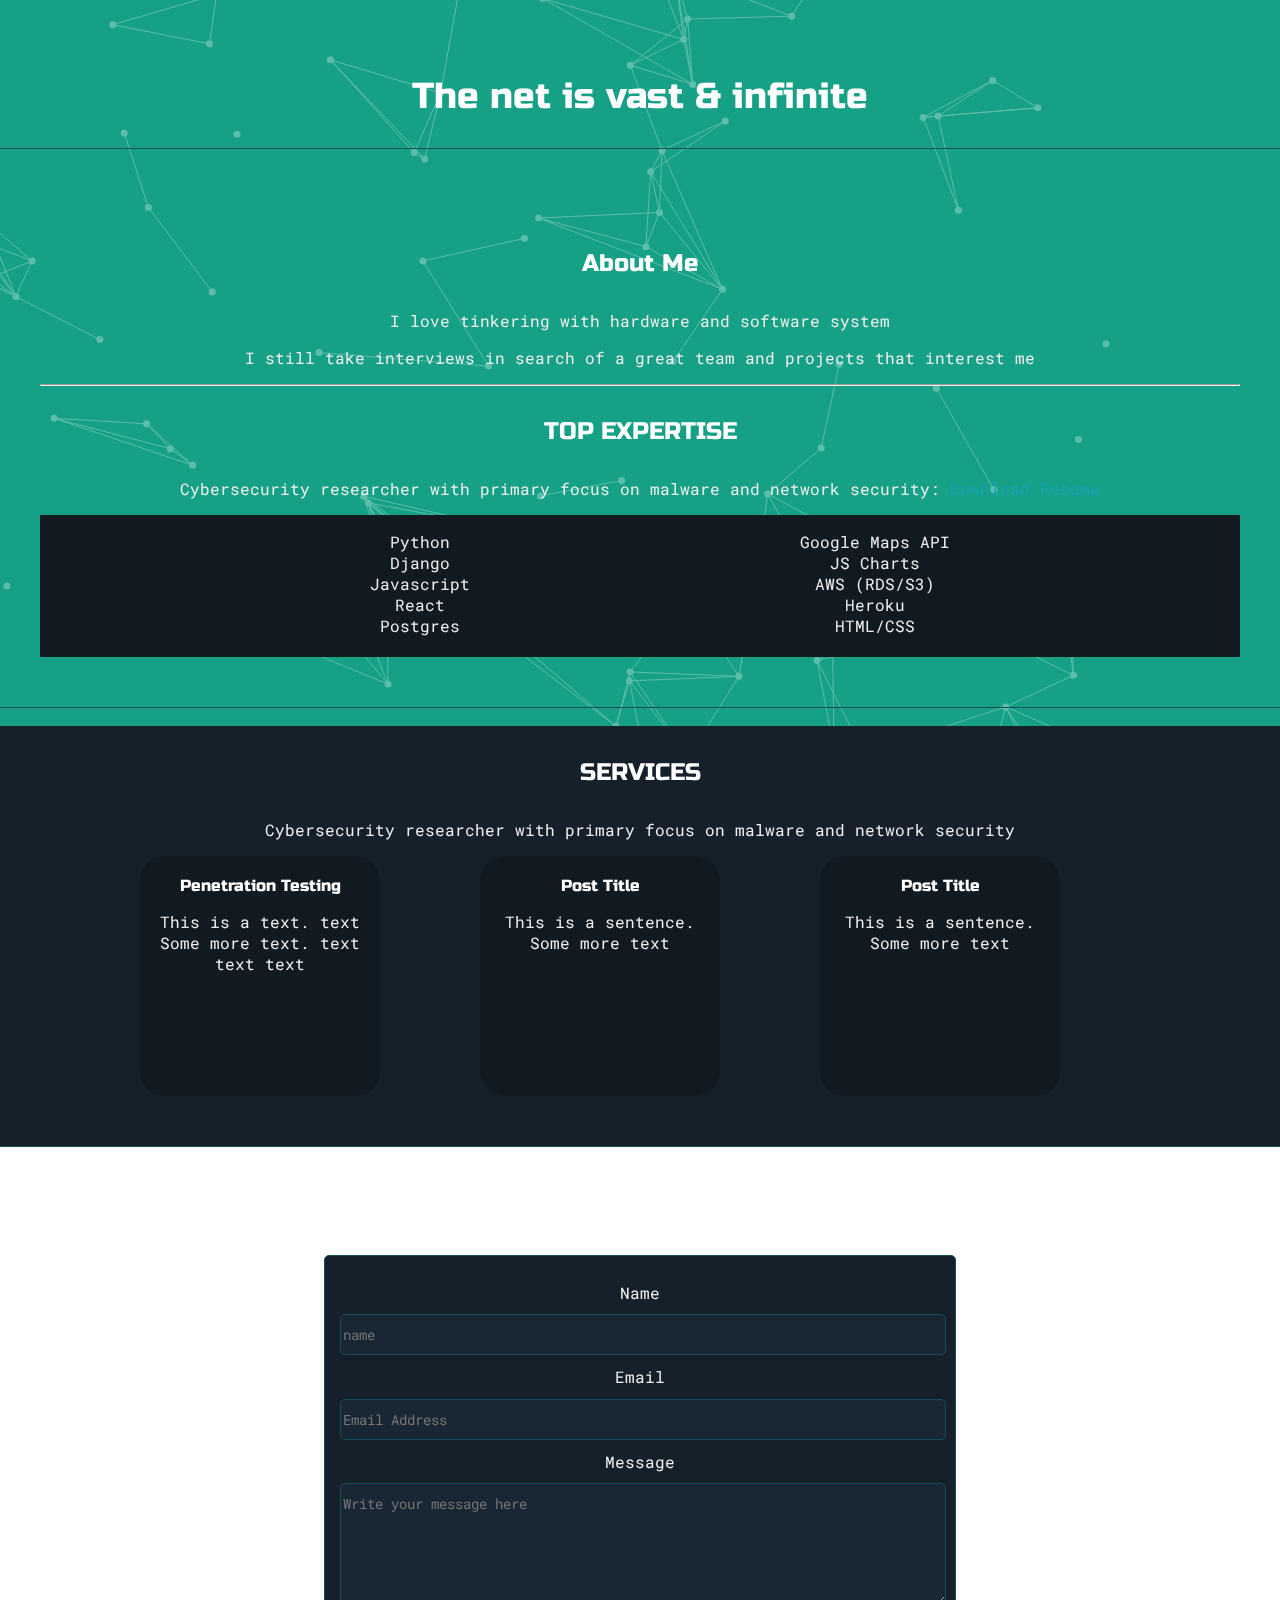
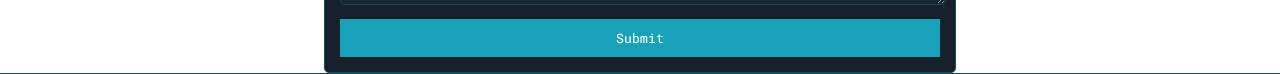
<file: index.html>
<!DOCTYPE html>
<html lang="en">
  <head>
    <meta charset="UTF-8" />
    <meta http-equiv="X-UA-Compatible" content="IE=edge" />
    <meta name="viewport" content="width=device-width, initial-scale=1.0" />
    <title>Constant</title>
    <link rel="stylesheet" type="text/css" href="main.css" />
    <!-- <link rel="stylesheet" type="text/css" href="particle.css" /> -->

    <link
      href="https://fonts.googleapis.com/css2?family=Russo+One&display=swap"
      rel="stylesheet"
    />
    <link
      href="https://fonts.googleapis.com/css2?family=Roboto+Mono:wght@500&family=Russo+One&display=swap"
      rel="stylesheet"
    />
  </head>
  <body>
    <!-- <div class="lines">
      <div class="line"></div>
      <div class="line"></div>
      <div class="line"></div>
    </div> -->

    <div id="particles">
      <div id="webcoderskull">
        <section class="s2">
          <div class="main-container">
            <div class="header-wrapper">
              <div class="stars"></div>
              <div class="twinkling"></div>
              <div class="clouds"></div>

              <div class="header">
                <h2>The net is vast & infinite</h2>
              </div>
            </div>
            <div class="scroll-down"></div>
          </div>
        </section>
        <div>
          <br />
        </div>
        <section class="s2">
          <div class="main-container">
            <div class="about-wrapper">
              <div class="about-me">
                <h4>About Me</h4>
                <p>I love tinkering with hardware and software system</p>

                <p>
                  I still take interviews in search of a great team and projects
                  that interest me
                </p>

                <hr />

                <h4>TOP EXPERTISE</h4>

                <p>
                  Cybersecurity researcher with primary focus on malware and
                  network security:
                  <a target="_blank" href="resume.pdf">Download Resume</a>
                </p>

                <div id="skills">
                  <ul>
                    <li>Python</li>
                    <li>Django</li>
                    <li>Javascript</li>
                    <li>React</li>
                    <li>Postgres</li>
                  </ul>

                  <ul>
                    <li>Google Maps API</li>
                    <li>JS Charts</li>
                    <li>AWS (RDS/S3)</li>
                    <li>Heroku</li>
                    <li>HTML/CSS</li>
                  </ul>
                </div>
              </div>
            </div>
          </div>
        </section>
        <div>
          <br />
        </div>
        <section class="s1">
          <div class="main-container">
            <div class="services-wrapper">
              <div class="services">
                <h4>SERVICES</h4>
                <p>
                  Cybersecurity researcher with primary focus on malware and
                  network security
                </p>
                <div class="service-wrapper">
                  <div>
                    <div class="service">
                      <div class="service-preview">
                        <h6 class="service-title">Penetration Testing</h6>
                        <p class="service-intro">
                          This is a text. text Some more text. text text text
                        </p>
                      </div>
                    </div>
                  </div>

                  <div>
                    <div class="service">
                      <div class="service-preview">
                        <h6 class="service-title">Post Title</h6>
                        <p class="service-intro">
                          This is a sentence. Some more text
                        </p>
                      </div>
                    </div>
                  </div>

                  <div>
                    <div class="service">
                      <div class="service-preview">
                        <h6 class="service-title">Post Title</h6>
                        <p class="service-intro">
                          This is a sentence. Some more text
                        </p>
                      </div>
                    </div>
                  </div>
                </div>
              </div>
            </div>
          </div>
        </section>
        <div>
          <br />
        </div>
        <section class="s2">
          <div class="main-container">
            <h3 style="text-align: center">Contact Me</h3>

            <form id="contact-form" action="" method="POST">
              <label>Name</label>
              <input
                class="input-field"
                type="text"
                name="name"
                placeholder="name"
                required
              />

              <label>Email</label>
              <input
                class="input-field"
                type="text"
                name="email"
                placeholder="Email Address"
                required
              />

              <label>Message</label>
              <textarea
                class="input-field"
                name="message"
                placeholder="Write your message here"
                required
              ></textarea>

              <input
                id="submit-btn"
                type="submit"
                onclick="this.disabled=true;this.value='Sending, please wait...';this.form.submit();"
              />
            </form>
          </div>
        </section>
      </div>
    </div>

    <script type="text/javascript" src="particle.js"></script>
  </body>
</html>
</file>
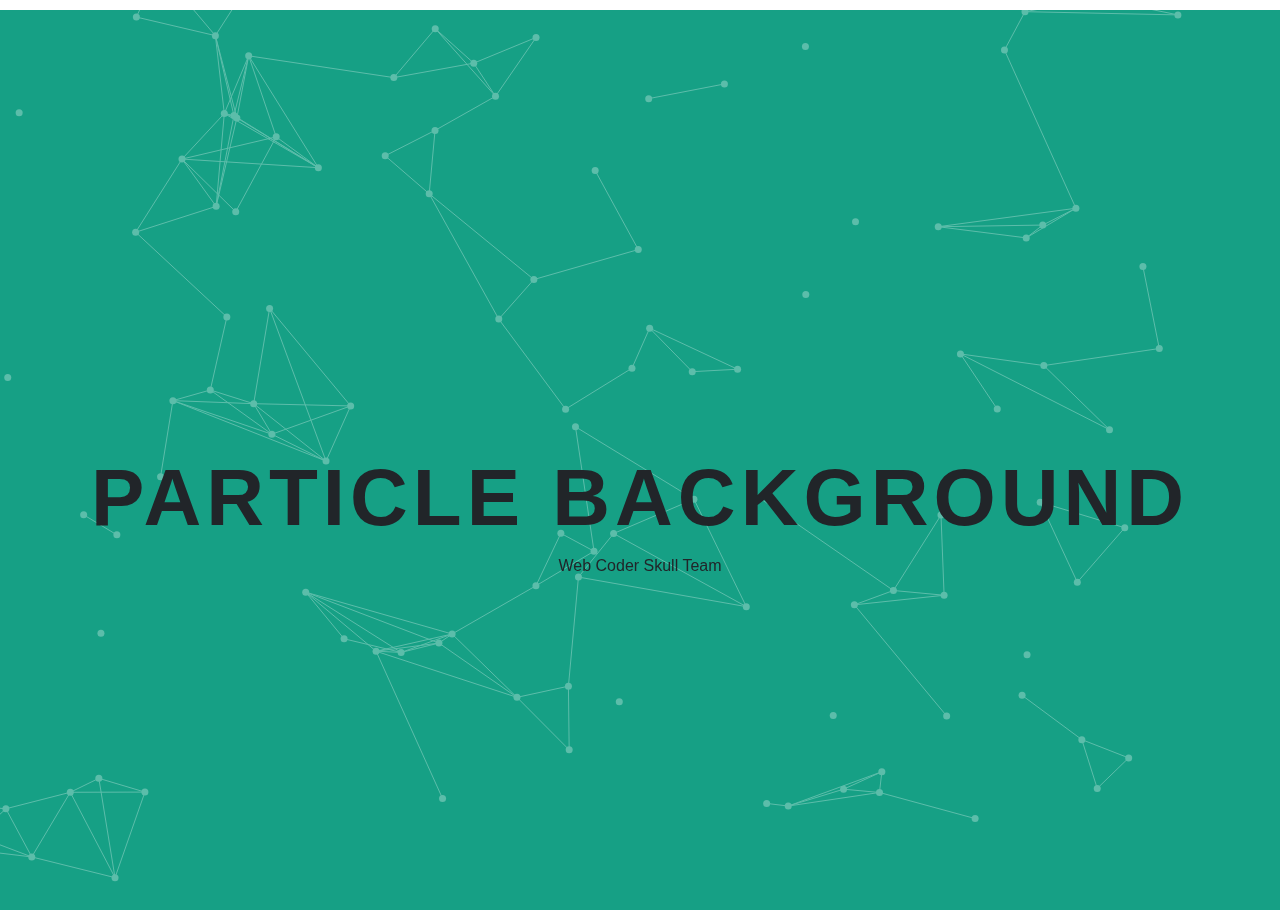
<file: particle.html>
<!DOCTYPE html>
<html lang="en">
<head>
    <meta charset="UTF-8">
    <meta http-equiv="X-UA-Compatible" content="IE=edge">
    <meta name="viewport" content="width=device-width, initial-scale=1.0">
    <title>Document</title>
    <link href="//maxcdn.bootstrapcdn.com/bootstrap/4.0.0/css/bootstrap.min.css" rel="stylesheet" id="bootstrap-css">
    <script src="//maxcdn.bootstrapcdn.com/bootstrap/4.0.0/js/bootstrap.min.js"></script>
    <script src="//cdnjs.cloudflare.com/ajax/libs/jquery/3.2.1/jquery.min.js"></script>
    <link rel="stylesheet" type="text/css" href="particle.css">
</head>
<body>
    
    <div id="particles">
        <div id="webcoderskull">
          <h1>PARTICLE BACKGROUND</h1>
          <p>Web Coder Skull Team</p>
          
        </div>
      </div>

      <script type="text/javascript" src="particle.js"></script>
</body>
</html>
</file>
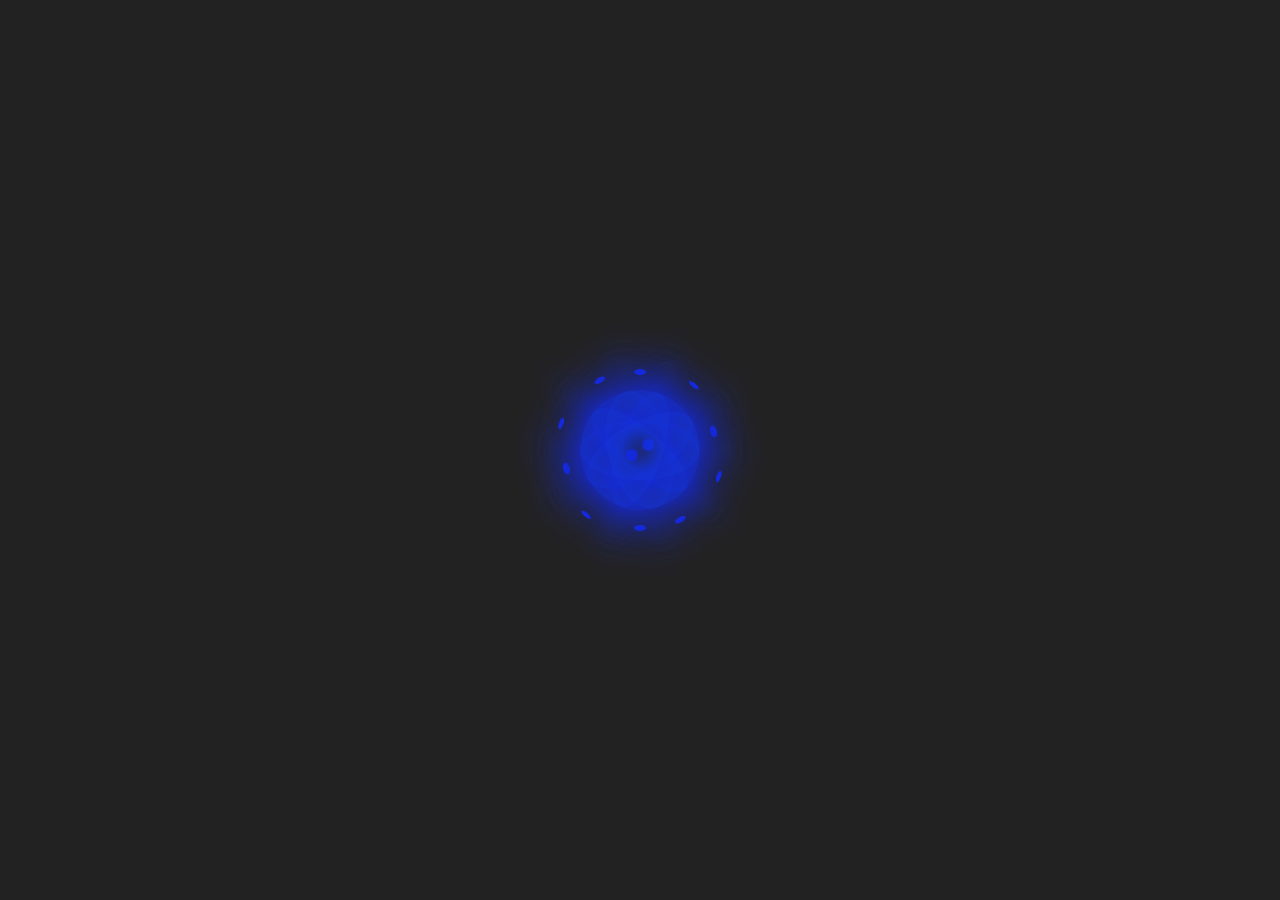
<file: space.html>
<!DOCTYPE html>
<html lang="en">
<head>
    <meta charset="UTF-8">
    <meta http-equiv="X-UA-Compatible" content="IE=edge">
    <meta name="viewport" content="width=device-width, initial-scale=1.0">
    <title>Document</title>
    <link rel="stylesheet" type="text/css" href="space.css">
</head>
<body>
        <div class="view">
            <div class="plane main">
              <div class="circle"></div>
              <div class="circle"></div>
              <div class="circle"></div>
              <div class="circle"></div>
              <div class="circle"></div>
              <div class="circle"></div>
            </div>
          </div>

   
    
      
      <!-- <div title="The net is vast and infinite">The net is vast and infinite</div> -->
   
    


</body>
</html>
</file>
<file: main.css>
:root {
  --mainColor: #15202b;
  --secondaryColor: #192734;

  --borderColor: #164d56;

  --mainText: #fff;
  --secondaryText: #eeeeee;

  --themeDotBorder: #fff;

  --previewBg: rgb(25, 39, 52, 0.8);
  --previewShadow: #111921;

  --buttonColor: #17a2b8;
}
html,
body {
  padding: 0;
  margin: 0;
}

body * {
  transition: 0.3s;
}

h1,
h2,
h2,
h3,
h4,
h5,
h6,
strong {
  color: var(--mainText);
  font-family: "Russo One", sans-serif;
  font-weight: 500;
}
p,
li,
span,
label,
input,
textarea {
  color: var(--secondaryText);
  font-family: "Roboto Mono", monospace;
}

a {
  text-decoration: none;
  color: #17a2b8;
}

ul {
  list-style: none;
}
h1 {
  font-size: 56px;
}
h2 {
  font-size: 36px;
}
h3 {
  font-size: 28px;
}
h4 {
  font-size: 24px;
}
h5 {
  font-size: 20px;
}
h6 {
  font-size: 16px;
}

.s1 {
  background-color: var(--mainColor);
  border-bottom: 1px solid var(--borderColor);
  overflow: auto;
}
.s2 {
  /* background-color: var(--secondaryColor); */
  border-bottom: 1px solid var(--borderColor);
  overflow: auto;
}

.main-container {
  width: 1200px;
  margin: 0 auto;
}

.about-wrapper {
  display: grid;
  grid-template-columns: repeat(auto-fit, minmax(320px, 1fr));
  padding-bottom: 50px;
  padding-top: 50px;
  gap: 100px;
}

#skills {
  display: flex;
  justify-content: space-evenly;
  background-color: var(--previewShadow);
  padding-bottom: 5px;
}

.service-wrapper {
  display: grid;
  grid-template-columns: repeat(auto-fit, 320px);
  gap: 20px;
  justify-content: center;
  padding-bottom: 50px;
}

.service-preview {
  background-color: var(--secondaryColor);
  border-radius: 25px;
  background-position: left top;
  background-repeat: repeat;
  padding: 20px;
  width: 200px;
  height: 200px;
  background: var(--previewShadow);
}

.service-title {
  color: var(--mainText);
  margin: 0;
  text-align: center;
}

service-intro {
  color: #2d3b47;
  font-size: 12px;
  text-align: center;
}

#contact-form {
  display: block;
  max-width: 600px;
  margin: 0 auto;
  border: 1px solid var(--borderColor);
  padding: 15px;
  border-radius: 5px;
  background-color: var(--mainColor);
}

#contact-form label {
  line-height: 2.7em;
}

#contact-form textarea {
  min-height: 100px;
  font-size: 14px;
}

.input-field {
  width: 100%;
  padding-top: 10px;
  padding-bottom: 10px;
  background-color: var(--secondaryColor);
  border-radius: 5px;
  border: 1px solid var(--borderColor);
  font-size: 14px;
}

#submit-btn {
  margin-top: 10px;
  width: 100%;
  padding-top: 10px;
  padding-bottom: 10px;
  color: #fff;
  background-color: var(--buttonColor);
  border: none;
}

@media screen and (max-width: 1200px) {
  .main-container {
    width: 95%;
  }
}

#webcoderskull {
  position: absolute;
  left: 0;
  top: 5%;
  padding: 0px;
  width: 100%;
  text-align: center;
}

canvas {
  height: 100vh;
  background-color: #16a085;
}
#webcoderskull h1 {
  letter-spacing: 5px;
  font-size: 5rem;
  font-family: "Roboto", sans-serif;
  text-transform: uppercase;
  font-weight: bold;
}

/* {
    margin: 0;
    padding: 0;
    box-sizing: border-box !important;
  }
  
  html, body {
    height: 100%;
  }
  
  body {
    display: table;
    width: 100%;
    height: 100%;
    background-color: #171717;
    color: #000;
    line-height: 1.6;
    position: relative;
    font-family: sans-serif;
    overflow: hidden;
  }
  
  .lines {
    position: absolute;
    top: 0;
    left: 0;
    right: 0;
    height: 100%;
    margin: auto;
    width: 90vw;
  }
  
  .line {
    position: absolute;
    width: 1px;
    height: 100%;
    top: 0;
    left: 50%;
    background: rgba(255, 255, 255, 0.1);
    overflow: hidden;
  }
  .line::after {
    content: "";
    display: block;
    position: absolute;
    height: 15vh;
    width: 100%;
    top: -50%;
    left: 0;
    background: linear-gradient(to bottom, rgba(255, 255, 255, 0) 0%, #ffffff 75%, #ffffff 100%);
    -webkit-animation: drop 7s 0s infinite;
            animation: drop 7s 0s infinite;
    -webkit-animation-fill-mode: forwards;
            animation-fill-mode: forwards;
    -webkit-animation-timing-function: cubic-bezier(0.4, 0.26, 0, 0.97);
            animation-timing-function: cubic-bezier(0.4, 0.26, 0, 0.97);
  }
  .line:nth-child(1) {
    margin-left: -25%;
  }
  .line:nth-child(1)::after {
    -webkit-animation-delay: 2s;
            animation-delay: 2s;
  }
  .line:nth-child(3) {
    margin-left: 25%;
  }
  .line:nth-child(3)::after {
    -webkit-animation-delay: 2.5s;
            animation-delay: 2.5s;
  }
  
  @-webkit-keyframes drop {
    0% {
      top: -50%;
    }
    100% {
      top: 110%;
    }
  }
  
  @keyframes drop {
    0% {
      top: -50%;
    }
    100% {
      top: 110%;
    }
  } */
</file>
<file: particle.css>
#webcoderskull {
  position: absolute;
  left: 0;
  top: 50%;
  padding: 0 20px;
  width: 100%;
  text-align: center;
  margin-top: 0px;
}

canvas {
  height: 100vh;
  background-color: #16a085;
  margin-top: 10px;
}
#webcoderskull h1 {
  letter-spacing: 5px;
  font-size: 5rem;
  font-family: "Roboto", sans-serif;
  text-transform: uppercase;
  font-weight: bold;
}
</file>
<file: space.css>
html, body, div, span, applet, object, iframe,
h1, h2, h3, h4, h5, h6, p, blockquote, pre,
a, abbr, acronym, address, big, cite, code,
del, dfn, em, img, ins, kbd, q, s, samp,
small, strike, strong, sub, sup, tt, var,
b, u, i, center,
dl, dt, dd, ol, ul, li,
fieldset, form, label, legend,
table, caption, tbody, tfoot, thead, tr, th, td,
article, aside, canvas, details, embed,
figure, figcaption, footer, header, hgroup,
menu, nav, output, ruby, section, summary,
time, mark, audio, video {
  margin: 0;
  padding: 0;
  border: 0;
  font: inherit;
  font-size: 100%;
  vertical-align: baseline;
}

html {
  line-height: 1;
}

ol, ul {
  list-style: none;
}

table {
  border-collapse: collapse;
  border-spacing: 0;
}

caption, th, td {
  text-align: left;
  font-weight: normal;
  vertical-align: middle;
}

q, blockquote {
  quotes: none;
}
q:before, q:after, blockquote:before, blockquote:after {
  content: "";
  content: none;
}

a img {
  border: none;
}

article, aside, details, figcaption, figure, footer, header, hgroup, main, menu, nav, section, summary {
  display: block;
}

.stars, .twinkling, .clouds {
  position: absolute;
  display: block;
  top: 0;
  bottom: 0;
  left: 0;
  right: 0;
  width: 100%;
  height: 100%;
}

.stars {
  z-index: 0;
  background: #000 url("https://image.ibb.co/mjnygo/stars.png") repeat top center;
}

.twinkling {
  z-index: 1;
  background: transparent url("https://image.ibb.co/ir1DE8/twinkling.png") repeat top center;
  animation: move-twink-back 200s linear infinite;
}

.clouds {
  z-index: 2;
  background: transparent url("https://image.ibb.co/bT4N7T/clouds.png") repeat top center;
  animation: move-clouds-back 200s linear infinite;
}

@keyframes move-twink-back {
  from {
    background-position: 0 0;
  }
  to {
    background-position: -10000px 5000px;
  }
}
@keyframes move-clouds-back {
  from {
    background-position: 0 0;
  }
  to {
    background-position: 10000px 0;
  }
}







/* body{ 
    display: flex;
    width: 100vw;
    height: 100vh;
    align-items: center;
    justify-content: center;
    margin: 0;
    background: #131313;
    color: #fff;
    font-size: 96px;
    font-family: 'Fira Mono', monospace;
    letter-spacing: -7px;
  }
  
  div{
    animation: glitch 1s linear infinite;
  }
  
  @keyframes glitch{
    2%,64%{
      transform: translate(2px,0) skew(0deg);
    }
    4%,60%{
      transform: translate(-2px,0) skew(0deg);
    }
    62%{
      transform: translate(0,0) skew(5deg); 
    }
  }
  
  div:before,
  div:after{
    content: attr(title);
    position: absolute;
    left: 0;
  }
  
  div:before{
    animation: glitchTop 1s linear infinite;
    clip-path: polygon(0 0, 100% 0, 100% 33%, 0 33%);
    -webkit-clip-path: polygon(0 0, 100% 0, 100% 33%, 0 33%);
  }
  
  @keyframes glitchTop{
    2%,64%{
      transform: translate(2px,-2px);
    }
    4%,60%{
      transform: translate(-2px,2px);
    }
    62%{
      transform: translate(13px,-1px) skew(-13deg); 
    }
  }
  
  div:after{
    animation: glitchBotom 1.5s linear infinite;
    clip-path: polygon(0 67%, 100% 67%, 100% 100%, 0 100%);
    -webkit-clip-path: polygon(0 67%, 100% 67%, 100% 100%, 0 100%);
  }
  
  @keyframes glitchBotom{
    2%,64%{
      transform: translate(-2px,0);
    }
    4%,60%{
      transform: translate(-2px,0);
    }
    62%{
      transform: translate(-22px,5px) skew(21deg); 
    }
  } */





  html, body {
    background: #222;
    overflow: hidden;
    width: 100%;
    height: 100%;
  }
  
  .view {
    position: absolute;
    top: 0;
    left: 0;
    right: 0;
    bottom: 0;
    perspective: 400;
  }
  
  .plane {
    width: 120px;
    height: 120px;
    transform-style: preserve-3d;
  }
  .plane.main {
    position: absolute;
    top: 0;
    left: 0;
    right: 0;
    bottom: 0;
    margin: auto;
    transform: rotateX(60deg) rotateZ(-30deg);
    -webkit-animation: rotate 20s infinite linear;
            animation: rotate 20s infinite linear;
  }
  .plane.main .circle {
    width: 120px;
    height: 120px;
    position: absolute;
    transform-style: preserve-3d;
    border-radius: 100%;
    box-sizing: border-box;
    box-shadow: 0 0 60px rgb(20, 40, 220), inset 0 0 60px rgb(20, 50, 220);
  }
  .plane.main .circle::before, .plane.main .circle::after {
    content: "";
    display: block;
    position: absolute;
    top: 0;
    left: 0;
    right: 0;
    bottom: 0;
    margin: auto;
    width: 10%;
    height: 10%;
    border-radius: 100%;
    background: rgb(20, 40, 220);
    box-sizing: border-box;
    box-shadow: 0 0 60px 2px rgb(20, 50, 220);
  }
  .plane.main .circle::before {
    transform: translateZ(-90px);
  }
  .plane.main .circle::after {
    transform: translateZ(90px);
  }
  .plane.main .circle:nth-child(1) {
    transform: rotateZ(72deg) rotateX(63.435deg);
  }
  .plane.main .circle:nth-child(2) {
    transform: rotateZ(144deg) rotateX(63.435deg);
  }
  .plane.main .circle:nth-child(3) {
    transform: rotateZ(216deg) rotateX(63.435deg);
  }
  .plane.main .circle:nth-child(4) {
    transform: rotateZ(288deg) rotateX(63.435deg);
  }
  .plane.main .circle:nth-child(5) {
    transform: rotateZ(360deg) rotateX(63.435deg);
  }
  
  @-webkit-keyframes rotate {
    0% {
      transform: rotateX(0) rotateY(0) rotateZ(0);
    }
    100% {
      transform: rotateX(360deg) rotateY(360deg) rotateZ(360deg);
    }
  }
  
  @keyframes rotate {
    0% {
      transform: rotateX(0) rotateY(0) rotateZ(0);
    }
    100% {
      transform: rotateX(360deg) rotateY(360deg) rotateZ(360deg);
    }
  }
</file>
